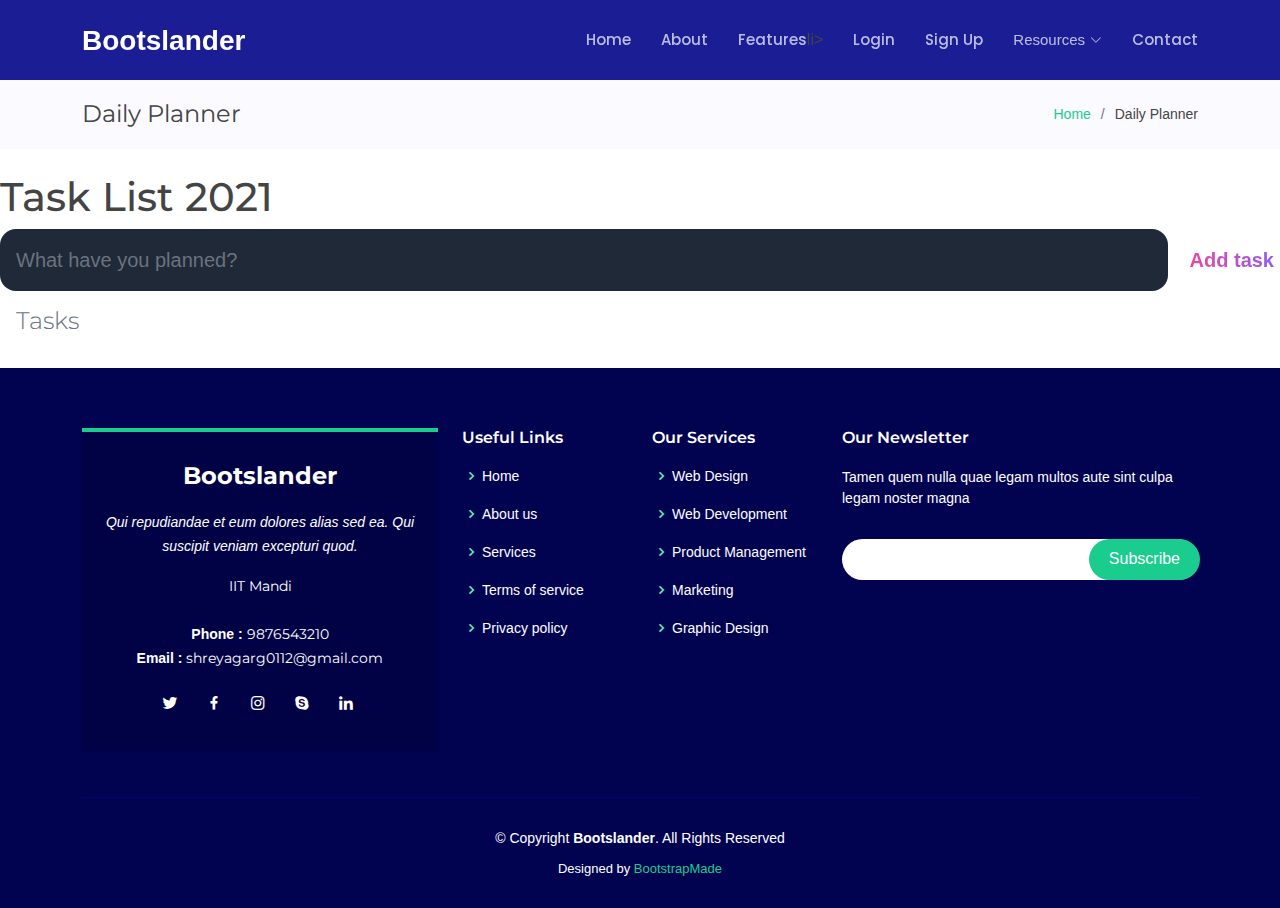
<file: daily_planner.html>
<!DOCTYPE html>
<html lang="en">
<head>
    <meta charset="utf-8">
  <meta content="width=device-width, initial-scale=1.0" name="viewport">

  <meta content="" name="description">
  <meta content="" name="keywords">

  <!-- Favicons -->
  <link href="assets/img/favicon.png" rel="icon">
  <link href="assets/img/apple-touch-icon.png" rel="apple-touch-icon">

  <!-- Google Fonts -->
  <link href="https://fonts.googleapis.com/css?family=Open+Sans:300,300i,400,400i,600,600i,700,700i|Montserrat:300,300i,400,400i,500,500i,600,600i,700,700i|Poppins:300,300i,400,400i,500,500i,600,600i,700,700i" rel="stylesheet">

  <!-- Vendor CSS Files -->
  <link href="assets/vendor/aos/aos.css" rel="stylesheet">
  <link href="assets/vendor/bootstrap/css/bootstrap.min.css" rel="stylesheet">
  <link href="assets/vendor/bootstrap-icons/bootstrap-icons.css" rel="stylesheet">
  <link href="assets/vendor/boxicons/css/boxicons.min.css" rel="stylesheet">
  <link href="assets/vendor/glightbox/css/glightbox.min.css" rel="stylesheet">
  <link href="assets/vendor/remixicon/remixicon.css" rel="stylesheet">
  <link href="assets/vendor/swiper/swiper-bundle.min.css" rel="stylesheet">

  <!-- Template Main CSS File -->
  <link href="assets/css/style.css" rel="stylesheet">

	
	<title>Task List 2021</title>

	<link rel="stylesheet" href="DP_main.css" />
</head>
<body>
	
	<!-- ======= Header ======= -->
    <header id="header" class="fixed-top d-flex align-items-center ">
        <div class="container d-flex align-items-center justify-content-between">
    
          <div class="logo">
            <h1><a href="index.html"><span>Bootslander</span></a></h1>
            <!-- Uncomment below if you prefer to use an image logo -->
            <!-- <a href="index.html"><img src="assets/img/logo.png" alt="" class="img-fluid"></a>-->
          </div>
    
          <nav id="navbar" class="navbar">
            <ul>
              <li><a class="nav-link scrollto " href="#hero">Home</a></li>
              <li><a class="nav-link scrollto" href="#about">About</a></li>
              <li><a class="nav-link scrollto" href="#features">Features</a></li>
              li><a class="nav-link scrollto" href="Login.html">Login</a></li>
              
              <li><a class="nav-link scrollto" href="SignUp.html">Sign Up</a></li>
              <li class="dropdown"><a href="#"><span>Resources</span> <i class="bi bi-chevron-down"></i></a>
                <ul>
                  <li class="dropdown"><a href="#"><span>CBSE</span> <i class="bi bi-chevron-right"></i></a>
                    <ul>
                      <li><a href="#">Class VI</a></li>
                      <li><a href="#">Class VII</a></li>
                      <li><a href="#">Class VIII</a></li>
                      <li><a href="#">Class IX</a></li>
                      <li><a href="#">Class X</a></li>
                      <li><a href="#">Class XI</a></li>
                      <li><a href="#">Class XII</a></li>
                    </ul>
                  </li>
                  <li class="dropdown"><a href="#"><span>Competitive Exams</span> <i class="bi bi-chevron-right"></i></a>
                    <ul>
                      <li><a href="#">JEE (Main)</a></li>
                      <li><a href="#">JEE (Advanced)</a></li>
                      <li><a href="#">NEET</a></li>
                      <li><a href="#">UPSC</a></li>
                      <li><a href="#">BITSAT</a></li>
                      <li><a href="#">CAT</a></li>
                      <li><a href="#">KVPY</a></li>
                      <li><a href="#">NTSE</a></li>
                    </ul>
                  </li>
                  <li class="dropdown"><a href="#"><span>ICSE</span> <i class="bi bi-chevron-right"></i></a>
                    <ul>
                      <li><a href="#">Class VI</a></li>
                      <li><a href="#">Class VII</a></li>
                      <li><a href="#">Class VIII</a></li>
                      <li><a href="#">Class IX</a></li>
                      <li><a href="#">Class X</a></li>
                      <li><a href="#">Class XI</a></li>
                      <li><a href="#">Class XII</a></li>
                    </ul>
                  </li>
                  
                </ul>
              </li>
              <li><a class="nav-link scrollto" href="#contact">Contact</a></li>
            </ul>
            <i class="bi bi-list mobile-nav-toggle"></i>
          </nav><!-- .navbar -->
    
        </div>
      </header><!-- End Header -->
    
      <main id="main">
    
        <!-- ======= Breadcrumbs Section ======= -->
        <section class="breadcrumbs">
          <div class="container">
    
            <div class="d-flex justify-content-between align-items-center">
              <h2>Daily Planner</h2>
              <ol>
                <li><a href="index.html">Home</a></li>
                <li>Daily Planner</li>
              </ol>
            </div>
    
          </div>
        </section><!-- End Breadcrumbs Section -->

        <br>
		<h1>Task List 2021</h1>

		<form id="new-task-form">
			<input 
				type="text" 
				name="new-task-input" 
				id="new-task-input" 
				placeholder="What have you planned?" />
			<input 
				type="submit"
				id="new-task-submit" 
				value="Add task" />
		</form>
	
	<main>
		<section class="task-list">
			<h2>Tasks</h2>

			<div id="tasks">

				<!-- <div class="task">
					<div class="content">
						<input 
							type="text" 
							class="text" 
							value="A new task"
							readonly>
					</div>
					<div class="actions">
						<button class="edit">Edit</button>
						<button class="delete">Delete</button>
					</div>
				</div> -->

			</div>
		</section>
	</main>

    <!-- ======= Footer ======= -->
  <footer id="footer">
    <div class="footer-top">
      <div class="container">
        <div class="row">

          <div class="col-lg-4 col-md-6">
            <div class="footer-info">
              <h3>Bootslander</h3>
              <p class="pb-3"><em>Qui repudiandae et eum dolores alias sed ea. Qui suscipit veniam excepturi quod.</em></p>
              <p>
                IIT Mandi <br>
                <br>
                <strong>Phone :</strong> 9876543210<br>
                <strong>Email :</strong> shreyagarg0112@gmail.com<br>
              </p>
              <div class="social-links mt-3">
                <a href="#" class="twitter"><i class="bx bxl-twitter"></i></a>
                <a href="#" class="facebook"><i class="bx bxl-facebook"></i></a>
                <a href="#" class="instagram"><i class="bx bxl-instagram"></i></a>
                <a href="#" class="google-plus"><i class="bx bxl-skype"></i></a>
                <a href="#" class="linkedin"><i class="bx bxl-linkedin"></i></a>
              </div>
            </div>
          </div>

          <div class="col-lg-2 col-md-6 footer-links">
            <h4>Useful Links</h4>
            <ul>
              <li><i class="bx bx-chevron-right"></i> <a href="#">Home</a></li>
              <li><i class="bx bx-chevron-right"></i> <a href="#">About us</a></li>
              <li><i class="bx bx-chevron-right"></i> <a href="#">Services</a></li>
              <li><i class="bx bx-chevron-right"></i> <a href="#">Terms of service</a></li>
              <li><i class="bx bx-chevron-right"></i> <a href="#">Privacy policy</a></li>
            </ul>
          </div>

          <div class="col-lg-2 col-md-6 footer-links">
            <h4>Our Services</h4>
            <ul>
              <li><i class="bx bx-chevron-right"></i> <a href="#">Web Design</a></li>
              <li><i class="bx bx-chevron-right"></i> <a href="#">Web Development</a></li>
              <li><i class="bx bx-chevron-right"></i> <a href="#">Product Management</a></li>
              <li><i class="bx bx-chevron-right"></i> <a href="#">Marketing</a></li>
              <li><i class="bx bx-chevron-right"></i> <a href="#">Graphic Design</a></li>
            </ul>
          </div>

          <div class="col-lg-4 col-md-6 footer-newsletter">
            <h4>Our Newsletter</h4>
            <p>Tamen quem nulla quae legam multos aute sint culpa legam noster magna</p>
            <form action="" method="post">
              <input type="email" name="email"><input type="submit" value="Subscribe">
            </form>

          </div>

        </div>
      </div>
    </div>

    <div class="container">
      <div class="copyright">
        &copy; Copyright <strong><span>Bootslander</span></strong>. All Rights Reserved
      </div>
      <div class="credits">
        <!-- All the links in the footer should remain intact. -->
        <!-- You can delete the links only if you purchased the pro version. -->
        <!-- Licensing information: https://bootstrapmade.com/license/ -->
        <!-- Purchase the pro version with working PHP/AJAX contact form: https://bootstrapmade.com/bootslander-free-bootstrap-landing-page-template/ -->
        Designed by <a href="https://bootstrapmade.com/">BootstrapMade</a>
      </div>
    </div>
  </footer><!-- End Footer -->
	<script src="DP_main.js"></script>
</body>
</html>
</file>
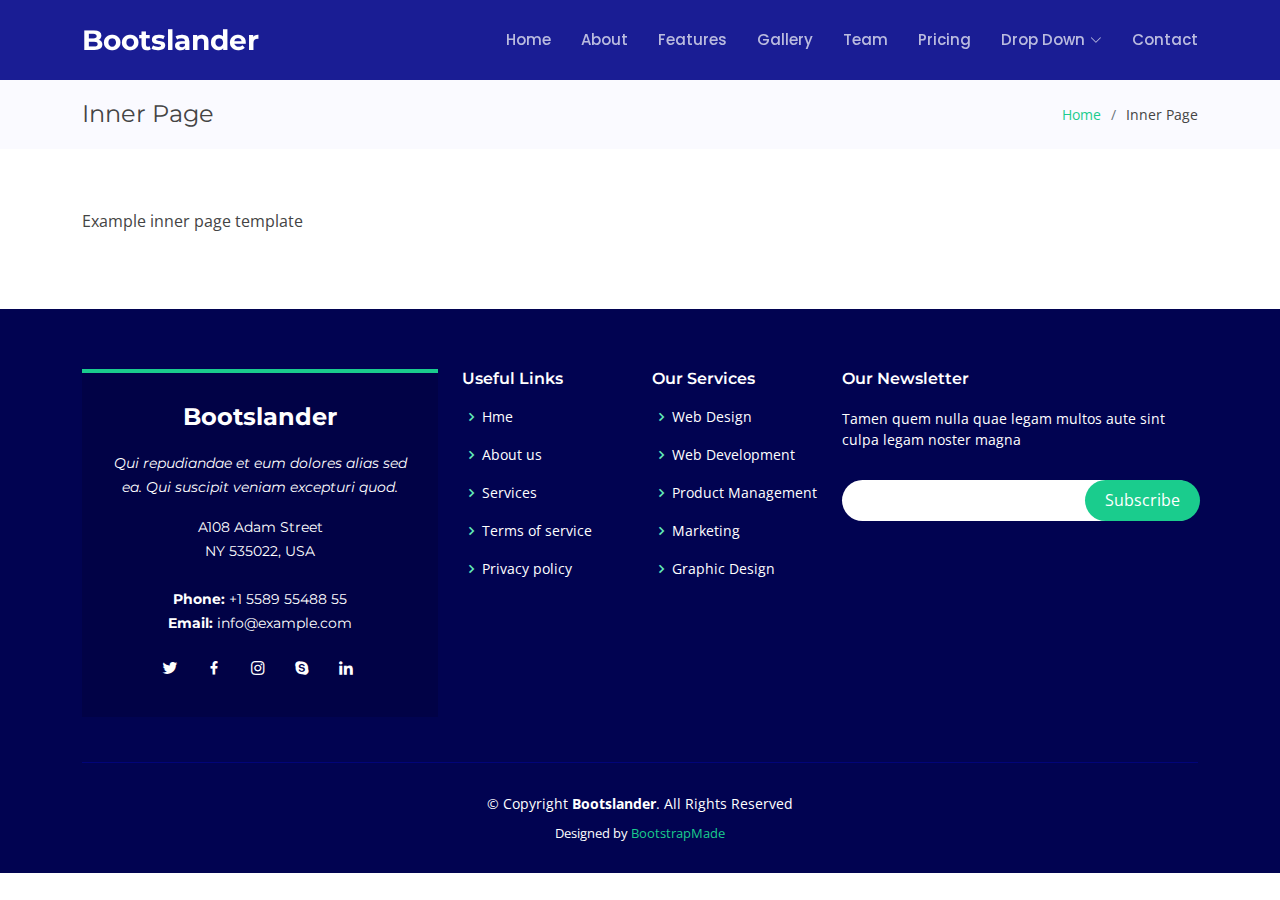
<file: inner-page.html>
<!DOCTYPE html>
<html lang="en">

<head>
  <meta charset="utf-8">
  <meta content="width=device-width, initial-scale=1.0" name="viewport">

  <title>Inner Page - Bootslander Bootstrap Template</title>
  <meta content="" name="description">
  <meta content="" name="keywords">

  <!-- Favicons -->
  <link href="assets/img/favicon.png" rel="icon">
  <link href="assets/img/apple-touch-icon.png" rel="apple-touch-icon">

  <!-- Google Fonts -->
  <link href="https://fonts.googleapis.com/css?family=Open+Sans:300,300i,400,400i,600,600i,700,700i|Montserrat:300,300i,400,400i,500,500i,600,600i,700,700i|Poppins:300,300i,400,400i,500,500i,600,600i,700,700i" rel="stylesheet">

  <!-- Vendor CSS Files -->
  <link href="assets/vendor/aos/aos.css" rel="stylesheet">
  <link href="assets/vendor/bootstrap/css/bootstrap.min.css" rel="stylesheet">
  <link href="assets/vendor/bootstrap-icons/bootstrap-icons.css" rel="stylesheet">
  <link href="assets/vendor/boxicons/css/boxicons.min.css" rel="stylesheet">
  <link href="assets/vendor/glightbox/css/glightbox.min.css" rel="stylesheet">
  <link href="assets/vendor/remixicon/remixicon.css" rel="stylesheet">
  <link href="assets/vendor/swiper/swiper-bundle.min.css" rel="stylesheet">

  <!-- Template Main CSS File -->
  <link href="assets/css/style.css" rel="stylesheet">

  <!-- =======================================================
  * Template Name: Bootslander - v4.7.1
  * Template URL: https://bootstrapmade.com/bootslander-free-bootstrap-landing-page-template/
  * Author: BootstrapMade.com
  * License: https://bootstrapmade.com/license/
  ======================================================== -->
</head>

<body>

  <!-- ======= Header ======= -->
  <header id="header" class="fixed-top d-flex align-items-center ">
    <div class="container d-flex align-items-center justify-content-between">

      <div class="logo">
        <h1><a href="index.html"><span>Bootslander</span></a></h1>
        <!-- Uncomment below if you prefer to use an image logo -->
        <!-- <a href="index.html"><img src="assets/img/logo.png" alt="" class="img-fluid"></a>-->
      </div>

      <nav id="navbar" class="navbar">
        <ul>
          <li><a class="nav-link scrollto " href="#hero">Home</a></li>
          <li><a class="nav-link scrollto" href="#about">About</a></li>
          <li><a class="nav-link scrollto" href="#features">Features</a></li>
          <li><a class="nav-link scrollto" href="#gallery">Gallery</a></li>
          <li><a class="nav-link scrollto" href="#team">Team</a></li>
          <li><a class="nav-link scrollto" href="#pricing">Pricing</a></li>
          <li class="dropdown"><a href="#"><span>Drop Down</span> <i class="bi bi-chevron-down"></i></a>
            <ul>
              <li><a href="#">Drop Down 1</a></li>
              <li class="dropdown"><a href="#"><span>Deep Drop Down</span> <i class="bi bi-chevron-right"></i></a>
                <ul>
                  <li><a href="#">Deep Drop Down 1</a></li>
                  <li><a href="#">Deep Drop Down 2</a></li>
                  <li><a href="#">Deep Drop Down 3</a></li>
                  <li><a href="#">Deep Drop Down 4</a></li>
                  <li><a href="#">Deep Drop Down 5</a></li>
                </ul>
              </li>
              <li><a href="#">Drop Down 2</a></li>
              <li><a href="#">Drop Down 3</a></li>
              <li><a href="#">Drop Down 4</a></li>
            </ul>
          </li>
          <li><a class="nav-link scrollto" href="#contact">Contact</a></li>
        </ul>
        <i class="bi bi-list mobile-nav-toggle"></i>
      </nav><!-- .navbar -->

    </div>
  </header><!-- End Header -->

  <main id="main">

    <!-- ======= Breadcrumbs Section ======= -->
    <section class="breadcrumbs">
      <div class="container">

        <div class="d-flex justify-content-between align-items-center">
          <h2>Inner Page</h2>
          <ol>
            <li><a href="index.html">Home</a></li>
            <li>Inner Page</li>
          </ol>
        </div>

      </div>
    </section><!-- End Breadcrumbs Section -->

    <section class="inner-page">
      <div class="container">
        <p>
          Example inner page template
        </p>
      </div>
    </section>

  </main><!-- End #main -->

  <!-- ======= Footer ======= -->
  <footer id="footer">
    <div class="footer-top">
      <div class="container">
        <div class="row">

          <div class="col-lg-4 col-md-6">
            <div class="footer-info">
              <h3>Bootslander</h3>
              <p class="pb-3"><em>Qui repudiandae et eum dolores alias sed ea. Qui suscipit veniam excepturi quod.</em></p>
              <p>
                A108 Adam Street <br>
                NY 535022, USA<br><br>
                <strong>Phone:</strong> +1 5589 55488 55<br>
                <strong>Email:</strong> info@example.com<br>
              </p>
              <div class="social-links mt-3">
                <a href="#" class="twitter"><i class="bx bxl-twitter"></i></a>
                <a href="#" class="facebook"><i class="bx bxl-facebook"></i></a>
                <a href="#" class="instagram"><i class="bx bxl-instagram"></i></a>
                <a href="#" class="google-plus"><i class="bx bxl-skype"></i></a>
                <a href="#" class="linkedin"><i class="bx bxl-linkedin"></i></a>
              </div>
            </div>
          </div>

          <div class="col-lg-2 col-md-6 footer-links">
            <h4>Useful Links</h4>
            <ul>
              <li><i class="bx bx-chevron-right"></i> <a href="#">Hme</a></li>
              <li><i class="bx bx-chevron-right"></i> <a href="">About us</a></li>
              <li><i class="bx bx-chevron-right"></i> <a href="#">Services</a></li>
              <li><i class="bx bx-chevron-right"></i> <a href="#">Terms of service</a></li>
              <li><i class="bx bx-chevron-right"></i> <a href="#">Privacy policy</a></li>
            </ul>
          </div>

          <div class="col-lg-2 col-md-6 footer-links">
            <h4>Our Services</h4>
            <ul>
              <li><i class="bx bx-chevron-right"></i> <a href="#">Web Design</a></li>
              <li><i class="bx bx-chevron-right"></i> <a href="#">Web Development</a></li>
              <li><i class="bx bx-chevron-right"></i> <a href="#">Product Management</a></li>
              <li><i class="bx bx-chevron-right"></i> <a href="#">Marketing</a></li>
              <li><i class="bx bx-chevron-right"></i> <a href="#">Graphic Design</a></li>
            </ul>
          </div>

          <div class="col-lg-4 col-md-6 footer-newsletter">
            <h4>Our Newsletter</h4>
            <p>Tamen quem nulla quae legam multos aute sint culpa legam noster magna</p>
            <form action="" method="post">
              <input type="email" name="email"><input type="submit" value="Subscribe">
            </form>

          </div>

        </div>
      </div>
    </div>

    <div class="container">
      <div class="copyright">
        &copy; Copyright <strong><span>Bootslander</span></strong>. All Rights Reserved
      </div>
      <div class="credits">
        <!-- All the links in the footer should remain intact. -->
        <!-- You can delete the links only if you purchased the pro version. -->
        <!-- Licensing information: https://bootstrapmade.com/license/ -->
        <!-- Purchase the pro version with working PHP/AJAX contact form: https://bootstrapmade.com/bootslander-free-bootstrap-landing-page-template/ -->
        Designed by <a href="https://bootstrapmade.com/">BootstrapMade</a>
      </div>
    </div>
  </footer><!-- End Footer -->

  <a href="#" class="back-to-top d-flex align-items-center justify-content-center"><i class="bi bi-arrow-up-short"></i></a>
  <div id="preloader"></div>

  <!-- Vendor JS Files -->
  <script src="assets/vendor/purecounter/purecounter.js"></script>
  <script src="assets/vendor/aos/aos.js"></script>
  <script src="assets/vendor/bootstrap/js/bootstrap.bundle.min.js"></script>
  <script src="assets/vendor/glightbox/js/glightbox.min.js"></script>
  <script src="assets/vendor/swiper/swiper-bundle.min.js"></script>
  <script src="assets/vendor/php-email-form/validate.js"></script>

  <!-- Template Main JS File -->
  <script src="assets/js/main.js"></script>

</body>

</html>
</file>
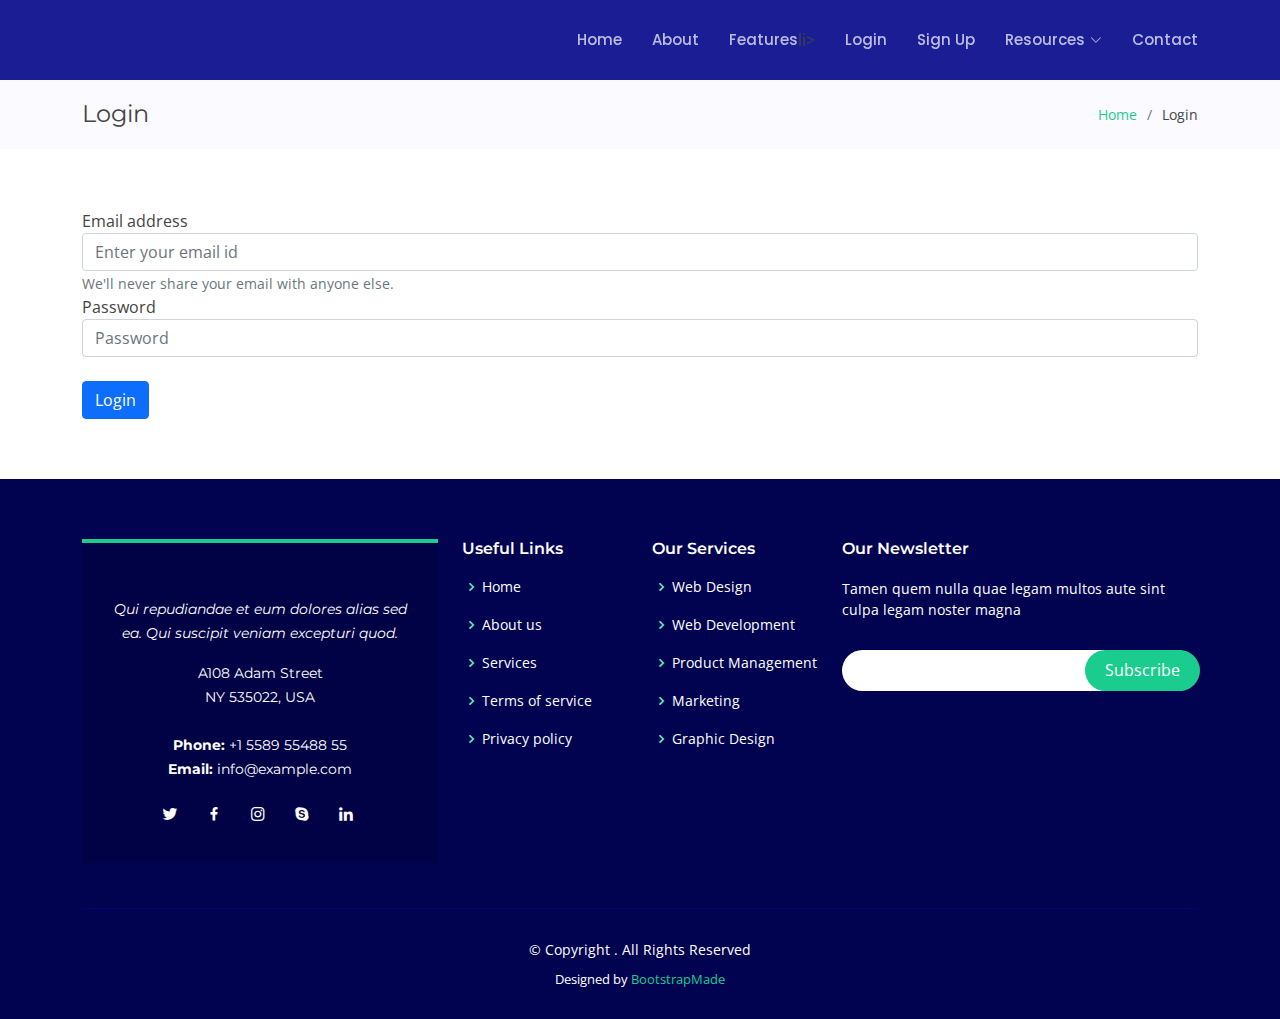
<file: Login.html>
<!DOCTYPE html>
<html lang="en">

<head>
  <meta charset="utf-8">
  <meta content="width=device-width, initial-scale=1.0" name="viewport">

  <title>Login</title>
  <meta content="" name="description">
  <meta content="" name="keywords">

  <!-- Favicons -->
  <link href="assets/img/favicon.png" rel="icon">
  <link href="assets/img/apple-touch-icon.png" rel="apple-touch-icon">

  <!-- Google Fonts -->
  <link href="https://fonts.googleapis.com/css?family=Open+Sans:300,300i,400,400i,600,600i,700,700i|Montserrat:300,300i,400,400i,500,500i,600,600i,700,700i|Poppins:300,300i,400,400i,500,500i,600,600i,700,700i" rel="stylesheet">

  <!-- Vendor CSS Files -->
  <link href="assets/vendor/aos/aos.css" rel="stylesheet">
  <link href="assets/vendor/bootstrap/css/bootstrap.min.css" rel="stylesheet">
  <link href="assets/vendor/bootstrap-icons/bootstrap-icons.css" rel="stylesheet">
  <link href="assets/vendor/boxicons/css/boxicons.min.css" rel="stylesheet">
  <link href="assets/vendor/glightbox/css/glightbox.min.css" rel="stylesheet">
  <link href="assets/vendor/remixicon/remixicon.css" rel="stylesheet">
  <link href="assets/vendor/swiper/swiper-bundle.min.css" rel="stylesheet">

  <!-- Template Main CSS File -->
  <link href="assets/css/style.css" rel="stylesheet">

  <!-- =======================================================
  * Template Name:  - v4.7.1
  * Template URL: https://bootstrapmade.com/-free-bootstrap-landing-page-template/
  * Author: BootstrapMade.com
  * License: https://bootstrapmade.com/license/
  ======================================================== -->
</head>

<body>

  <!-- ======= Header ======= -->
  <header id="header" class="fixed-top d-flex align-items-center ">
    <div class="container d-flex align-items-center justify-content-between">

      <div class="logo">
        <h1><a href="index.html"><span></span></a></h1>
        <!-- Uncomment below if you prefer to use an image logo -->
        <!-- <a href="index.html"><img src="assets/img/logo.png" alt="" class="img-fluid"></a>-->
      </div>

      <nav id="navbar" class="navbar">
        <ul>
          <li><a class="nav-link scrollto " href="index.html">Home</a></li>
          <li><a class="nav-link scrollto" href="#about">About</a></li>
          <li><a class="nav-link scrollto" href="#features">Features</a></li>
          li><a class="nav-link scrollto" href="Login.html">Login</a></li>
          
          <li><a class="nav-link scrollto" href="SignUp.html">Sign Up</a></li>
          <li class="dropdown"><a href="#"><span>Resources</span> <i class="bi bi-chevron-down"></i></a>
            <ul>
              <li class="dropdown"><a href="#"><span>CBSE</span> <i class="bi bi-chevron-right"></i></a>
                <ul>
                  <li><a href="#">Class VI</a></li>
                  <li><a href="#">Class VII</a></li>
                  <li><a href="#">Class VIII</a></li>
                  <li><a href="#">Class IX</a></li>
                  <li><a href="#">Class X</a></li>
                  <li><a href="#">Class XI</a></li>
                  <li><a href="#">Class XII</a></li>
                </ul>
              </li>
              <li class="dropdown"><a href="#"><span>Competitive Exams</span> <i class="bi bi-chevron-right"></i></a>
                <ul>
                  <li><a href="#">JEE (Main)</a></li>
                  <li><a href="#">JEE (Advanced)</a></li>
                  <li><a href="#">NEET</a></li>
                  <li><a href="#">UPSC</a></li>
                  <li><a href="#">BITSAT</a></li>
                  <li><a href="#">CAT</a></li>
                  <li><a href="#">KVPY</a></li>
                  <li><a href="#">NTSE</a></li>
                </ul>
              </li>
              <li class="dropdown"><a href="#"><span>ICSE</span> <i class="bi bi-chevron-right"></i></a>
                <ul>
                  <li><a href="#">Class VI</a></li>
                  <li><a href="#">Class VII</a></li>
                  <li><a href="#">Class VIII</a></li>
                  <li><a href="#">Class IX</a></li>
                  <li><a href="#">Class X</a></li>
                  <li><a href="#">Class XI</a></li>
                  <li><a href="#">Class XII</a></li>
                </ul>
              </li>
              
            </ul>
          </li>
          <li><a class="nav-link scrollto" href="#contact">Contact</a></li>
        </ul>
        <i class="bi bi-list mobile-nav-toggle"></i>
      </nav><!-- .navbar -->

    </div>
  </header><!-- End Header -->

  <main id="main">

    <!-- ======= Breadcrumbs Section ======= -->
    <section class="breadcrumbs">
      <div class="container">

        <div class="d-flex justify-content-between align-items-center">
          <h2>Login</h2>
          <ol>
            <li><a href="index.html">Home</a></li>
            <li>Login</li>
          </ol>
        </div>

      </div>
    </section><!-- End Breadcrumbs Section -->

    <section class="inner-page">
      <div class="container">
        <form action="action_page.php" method="post">
          <div class="form-group">
            <label for="InputEmail1">Email address</label>
            <input type="email" class="form-control" id="InputEmail1" aria-describedby="emailHelp" placeholder="Enter your email id">
            <small id="emailHelp" class="form-text text-muted">We'll never share your email with anyone else.</small>
          </div>
          <div class="form-group">
            <label for="InputPassword1">Password</label>
            <input type="password" class="form-control" id="InputPassword1" placeholder="Password">
          </div>
          <br>
          
          <button type="submit" class="btn btn-primary" >Login</button>
        </form>
      </div>
    </section>

  </main><!-- End #main -->

  <!-- ======= Footer ======= -->
  <footer id="footer">
    <div class="footer-top">
      <div class="container">
        <div class="row">

          <div class="col-lg-4 col-md-6">
            <div class="footer-info">
              <h3></h3>
              <p class="pb-3"><em>Qui repudiandae et eum dolores alias sed ea. Qui suscipit veniam excepturi quod.</em></p>
              <p>
                A108 Adam Street <br>
                NY 535022, USA<br><br>
                <strong>Phone:</strong> +1 5589 55488 55<br>
                <strong>Email:</strong> info@example.com<br>
              </p>
              <div class="social-links mt-3">
                <a href="#" class="twitter"><i class="bx bxl-twitter"></i></a>
                <a href="#" class="facebook"><i class="bx bxl-facebook"></i></a>
                <a href="#" class="instagram"><i class="bx bxl-instagram"></i></a>
                <a href="#" class="google-plus"><i class="bx bxl-skype"></i></a>
                <a href="#" class="linkedin"><i class="bx bxl-linkedin"></i></a>
              </div>
            </div>
          </div>

          <div class="col-lg-2 col-md-6 footer-links">
            <h4>Useful Links</h4>
            <ul>
              <li><i class="bx bx-chevron-right"></i> <a href="#">Home</a></li>
              <li><i class="bx bx-chevron-right"></i> <a href="#">About us</a></li>
              <li><i class="bx bx-chevron-right"></i> <a href="#">Services</a></li>
              <li><i class="bx bx-chevron-right"></i> <a href="#">Terms of service</a></li>
              <li><i class="bx bx-chevron-right"></i> <a href="#">Privacy policy</a></li>
            </ul>
          </div>

          <div class="col-lg-2 col-md-6 footer-links">
            <h4>Our Services</h4>
            <ul>
              <li><i class="bx bx-chevron-right"></i> <a href="#">Web Design</a></li>
              <li><i class="bx bx-chevron-right"></i> <a href="#">Web Development</a></li>
              <li><i class="bx bx-chevron-right"></i> <a href="#">Product Management</a></li>
              <li><i class="bx bx-chevron-right"></i> <a href="#">Marketing</a></li>
              <li><i class="bx bx-chevron-right"></i> <a href="#">Graphic Design</a></li>
            </ul>
          </div>

          <div class="col-lg-4 col-md-6 footer-newsletter">
            <h4>Our Newsletter</h4>
            <p>Tamen quem nulla quae legam multos aute sint culpa legam noster magna</p>
            <form action="" method="post">
              <input type="email" name="email"><input type="submit" value="Subscribe">
            </form>

          </div>

        </div>
      </div>
    </div>

    <div class="container">
      <div class="copyright">
        &copy; Copyright <strong><span></span></strong>. All Rights Reserved
      </div>
      <div class="credits">
        <!-- All the links in the footer should remain intact. -->
        <!-- You can delete the links only if you purchased the pro version. -->
        <!-- Licensing information: https://bootstrapmade.com/license/ -->
        <!-- Purchase the pro version with working PHP/AJAX contact form: https://bootstrapmade.com/-free-bootstrap-landing-page-template/ -->
        Designed by <a href="https://bootstrapmade.com/">BootstrapMade</a>
      </div>
    </div>
  </footer><!-- End Footer -->

  <a href="#" class="back-to-top d-flex align-items-center justify-content-center"><i class="bi bi-arrow-up-short"></i></a>
  <div id="preloader"></div>

  <!-- Vendor JS Files -->
  <script src="assets/vendor/purecounter/purecounter.js"></script>
  <script src="assets/vendor/aos/aos.js"></script>
  <script src="assets/vendor/bootstrap/js/bootstrap.bundle.min.js"></script>
  <script src="assets/vendor/glightbox/js/glightbox.min.js"></script>
  <script src="assets/vendor/swiper/swiper-bundle.min.js"></script>
  <script src="assets/vendor/php-email-form/validate.js"></script>

  <!-- Template Main JS File -->
  <script src="assets/js/main.js"></script>

</body>

</html>
</file>
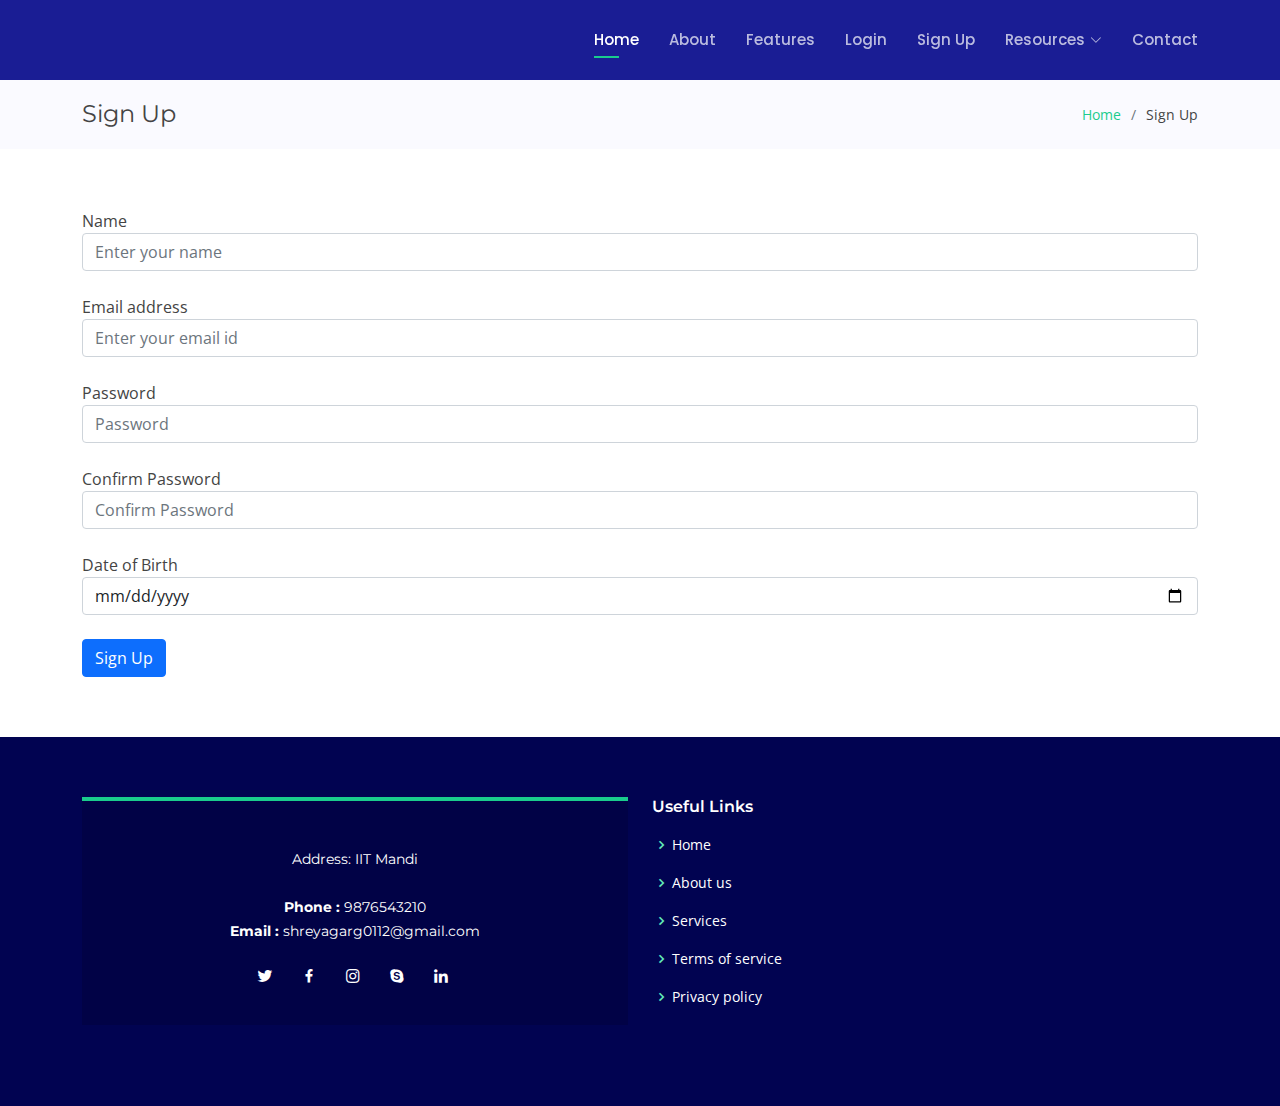
<file: SignUp.html>
<!DOCTYPE html>
<html lang="en">

<head>
  <meta charset="utf-8">
  <meta content="width=device-width, initial-scale=1.0" name="viewport">

  <title>Inner Page -  Bootstrap Template</title>
  <meta content="" name="description">
  <meta content="" name="keywords">

  <!-- Favicons -->
  <link href="assets/img/favicon.png" rel="icon">
  <link href="assets/img/apple-touch-icon.png" rel="apple-touch-icon">

  <!-- Google Fonts -->
  <link href="https://fonts.googleapis.com/css?family=Open+Sans:300,300i,400,400i,600,600i,700,700i|Montserrat:300,300i,400,400i,500,500i,600,600i,700,700i|Poppins:300,300i,400,400i,500,500i,600,600i,700,700i" rel="stylesheet">

  <!-- Vendor CSS Files -->
  <link href="assets/vendor/aos/aos.css" rel="stylesheet">
  <link href="assets/vendor/bootstrap/css/bootstrap.min.css" rel="stylesheet">
  <link href="assets/vendor/bootstrap-icons/bootstrap-icons.css" rel="stylesheet">
  <link href="assets/vendor/boxicons/css/boxicons.min.css" rel="stylesheet">
  <link href="assets/vendor/glightbox/css/glightbox.min.css" rel="stylesheet">
  <link href="assets/vendor/remixicon/remixicon.css" rel="stylesheet">
  <link href="assets/vendor/swiper/swiper-bundle.min.css" rel="stylesheet">

  <!-- Template Main CSS File -->
  <link href="assets/css/style.css" rel="stylesheet">

  <!-- =======================================================
  * Template Name:  - v4.7.1
  * Template URL: https://bootstrapmade.com/-free-bootstrap-landing-page-template/
  * Author: BootstrapMade.com
  * License: https://bootstrapmade.com/license/
  ======================================================== -->
</head>

<body>

  <!-- ======= Header ======= -->
  <header id="header" class="fixed-top d-flex align-items-center ">
    <div class="container d-flex align-items-center justify-content-between">

      <div class="logo">
        <h1><a href="index.html"><span></span></a></h1>
        <!-- Uncomment below if you prefer to use an image logo -->
        <!-- <a href="index.html"><img src="assets/img/logo.png" alt="" class="img-fluid"></a>-->
      </div>

      <nav id="navbar" class="navbar">
        <ul>
          <li><a class="nav-link scrollto active" href="#hero">Home</a></li>
          <li><a class="nav-link scrollto" href="#about">About</a></li>
          <li><a class="nav-link scrollto" href="#features">Features</a></li>
          <li><a class="nav-link scrollto" href="Login.html">Login</a></li>
          
          <li><a class="nav-link scrollto" href="SignUp.html">Sign Up</a></li>
          <li class="dropdown"><a href="#"><span>Resources</span> <i class="bi bi-chevron-down"></i></a>
            <ul>
              <li class="dropdown"><a href="#"><span>CBSE</span> <i class="bi bi-chevron-right"></i></a>
                <ul>
                  <li><a href="#">Class VI</a></li>
                  <li><a href="#">Class VII</a></li>
                  <li><a href="#">Class VIII</a></li>
                  <li><a href="#">Class IX</a></li>
                  <li><a href="#">Class X</a></li>
                  <li><a href="#">Class XI</a></li>
                  <li><a href="#">Class XII</a></li>
                </ul>
              </li>
              <li class="dropdown"><a href="#"><span>Competitive Exams</span> <i class="bi bi-chevron-right"></i></a>
                <ul>
                  <li><a href="#">JEE (Main)</a></li>
                  <li><a href="#">JEE (Advanced)</a></li>
                  <li><a href="#">NEET</a></li>
                  <li><a href="#">UPSC</a></li>
                  <li><a href="#">BITSAT</a></li>
                  <li><a href="#">CAT</a></li>
                  <li><a href="#">KVPY</a></li>
                  <li><a href="#">NTSE</a></li>
                </ul>
              </li>
              <li class="dropdown"><a href="#"><span>ICSE</span> <i class="bi bi-chevron-right"></i></a>
                <ul>
                  <li><a href="#">Class VI</a></li>
                  <li><a href="#">Class VII</a></li>
                  <li><a href="#">Class VIII</a></li>
                  <li><a href="#">Class IX</a></li>
                  <li><a href="#">Class X</a></li>
                  <li><a href="#">Class XI</a></li>
                  <li><a href="#">Class XII</a></li>
                </ul>
              </li>
              
            </ul>
          </li>
          
          <li><a class="nav-link scrollto" href="#contact">Contact</a></li>
        </ul>
        <i class="bi bi-list mobile-nav-toggle"></i>
      </nav><!-- .navbar -->

    </div>
  </header><!-- End Header -->

  <main id="main">

    <!-- ======= Breadcrumbs Section ======= -->
    <section class="breadcrumbs">
      <div class="container">

        <div class="d-flex justify-content-between align-items-center">
          <h2>Sign Up</h2>
          <ol>
            <li><a href="index.html">Home</a></li>
            <li>Sign Up</li>
          </ol>
        </div>

      </div>
    </section><!-- End Breadcrumbs Section -->

    <section class="inner-page">
      <div class="container">
        <form  name="SignUp" action="signup.php" onsubmit="return validateForm()" method="post" required>
          <div class="form-group">
              <label for="InputName">Name</label>
              <input type="text" name="name" class="form-control" id="InputName" placeholder="Enter your name">
          </div><br>
          <div class="form-group">
            <label for="InputEmail1">Email address</label>
            <input type="email" class="form-control" id="InputEmail1" aria-describedby="emailHelp" placeholder="Enter your email id">
            
          </div><br>

          <div class="form-group">
            <label for="InputPassword">Password</label>
            <input type="password" name="password" class="form-control" id="InputPassword" placeholder="Password">
          </div>
          <br>
          <div class="form-group">
            <label for="InputPassword1">Confirm Password</label>
            <input type="password" name="confirmpassword" class="form-control" id="InputPassword1" placeholder="Confirm Password">
          </div>
          <br>
          <div class="form-group">
            <label for="DOB">Date of Birth</label>
            <input type="date" class="form-control" id="DOB" placeholder="Enter your date of birth">
          </div>
          <br>

          <button type="submit" class="btn btn-primary" >Sign Up</button>
        </form>
      </div>
    </section>

  </main><!-- End #main -->

  <!-- ======= Footer ======= -->
  <footer id="footer">
    <div class="footer-top">
      <div class="container">
        <div class="row">

          <div class="col-lg-6 col-md-8">
            <div class="footer-info">
              <p class="pb-3"></p>
              <p>
               Address: IIT Mandi <br>
                <br>
                <strong>Phone :</strong> 9876543210<br>
                <strong>Email :</strong> shreyagarg0112@gmail.com<br>
              </p>
              <div class="social-links mt-3">
                <a href="#" class="twitter"><i class="bx bxl-twitter"></i></a>
                <a href="#" class="facebook"><i class="bx bxl-facebook"></i></a>
                <a href="#" class="instagram"><i class="bx bxl-instagram"></i></a>
                <a href="#" class="google-plus"><i class="bx bxl-skype"></i></a>
                <a href="#" class="linkedin"><i class="bx bxl-linkedin"></i></a>
              </div>
            </div>
          </div>

          <div class="col-lg-6 col-md-6 footer-links">
            <h4>Useful Links</h4>
            <ul>
              <li><i class="bx bx-chevron-right"></i> <a href="#">Home</a></li>
              <li><i class="bx bx-chevron-right"></i> <a href="#">About us</a></li>
              <li><i class="bx bx-chevron-right"></i> <a href="#">Services</a></li>
              <li><i class="bx bx-chevron-right"></i> <a href="#">Terms of service</a></li>
              <li><i class="bx bx-chevron-right"></i> <a href="#">Privacy policy</a></li>
            </ul>
          </div>

          
        </div>
      </div>
    </div>

    
     <!---- <div class="credits">-->
        <!-- All the links in the footer should remain intact. -->
        <!-- You can delete the links only if you purchased the pro version. -->
        <!-- Licensing information: https://bootstrapmade.com/license/ -->
        <!-- Purchase the pro version with working PHP/AJAX contact form: https://bootstrapmade.com/-free-bootstrap-landing-page-template/ -->
      <!--x  <a href="https://bootstrapmade.com/"></a>
      </div>
    </div>
  </footer>--><!-- End Footer -->


  <a href="#" class="back-to-top d-flex align-items-center justify-content-center"><i class="bi bi-arrow-up-short"></i></a>
  <div id="preloader"></div>

  <!-- Vendor JS Files -->
  <script src="assets/vendor/purecounter/purecounter.js"></script>
  <script src="assets/vendor/aos/aos.js"></script>
  <script src="assets/vendor/bootstrap/js/bootstrap.bundle.min.js"></script>
  <script src="assets/vendor/glightbox/js/glightbox.min.js"></script>
  <script src="assets/vendor/swiper/swiper-bundle.min.js"></script>
  <script src="assets/vendor/php-email-form/validate.js"></script>

  <!-- Template Main JS File -->
  <script src="assets/js/main.js"></script>
  <script>
    function validateForm() {
      var x = document.forms["SignUp"]["name"].value;
  if (x == "") {
    alert("Name must be filled out");
    return false;
  }
      var y =document.forms["SignUp"]["password"].value;
      var z= document.forms["SignUp"]["confirmpassword"].value;
  if( z!=y){
    alert("Confirm password and password should be same");
    return false;
  }
  }
  </script>

</body>

</html>
</file>
<file: DP_main.css>
:root {
	--dark: #374151;
	--darker: #1F2937;
	--darkest: #111827;
	--grey: #6B7280;
	--pink: #EC4899;
	--purple: #8B5CF6;
	--light: #EEE;
}

* {
	box-sizing: border-box;
	font-family: "Fira sans", sans-serif;
}

body {
	display: flex;
	flex-direction: column;
	min-height: 100vh;	
}

header {
	padding: 2rem 1rem;
	width: 100%;
	margin: 0 auto;
}

header h1{ 
	font-size: 2.5rem;
	font-weight: 300;
	color: var(--grey);
	margin-bottom: 1rem;
}

#new-task-form {
	display: flex;;
}

input, button {
	appearance: none;
	border: none;
	outline: none;
	background: none;
}

#new-task-input {
	flex: 1 1 0%;
	background-color: var(--darker);
	padding: 1rem;
	border-radius: 1rem;
	margin-right: 1rem;
	color: var(--light);
	font-size: 1.25rem;
}

#new-task-input::placeholder {
	color: var(--grey);
}

#new-task-submit {
	color: var(--pink);
	font-size: 1.25rem;
	font-weight: 700;
	background-image: linear-gradient(to right, var(--pink), var(--purple));
	-webkit-background-clip: text;
	-webkit-text-fill-color: transparent;
	cursor: pointer;
	transition: 0.4s;
}

#new-task-submit:hover {
	opacity: 0.8;
}

#new-task-submit:active {
	opacity: 0.6;
}

main {
	flex: 1 1 0%;
	width: 100%;
	margin: 0 auto;
}

.task-list {
	padding: 1rem;
}

.task-list h2 {
	font-size: 1.5rem;
	font-weight: 300;
	color: var(--grey);
	margin-bottom: 1rem;
}

#tasks .task {
	display: flex;
	justify-content: space-between;
	background-color: var(--darkest);
	padding: 1rem;
	border-radius: 1rem;
	margin-bottom: 1rem;
}

.task .content {
	flex: 1 1 0%;
}

.task .content .text {
	color: var(--light);
	font-size: 1.125rem;
	width: 100%;
	display: block;
	transition: 0.4s;
}

.task .content .text:not(:read-only) {
	color: var(--pink);
}

.task .actions {
	display: flex;
	margin: 0 -0.5rem;
}

.task .actions button {
	cursor: pointer;
	margin: 0 0.5rem;
	font-size: 1.125rem;
	font-weight: 700;
	text-transform: uppercase;
	transition: 0.4s;
}

.task .actions button:hover {
	opacity: 0.8;
}

.task .actions button:active {
	opacity: 0.6;
}

.task .actions .edit {
	background-image: linear-gradient(to right, var(--pink), var(--purple));
	-webkit-background-clip: text;
	-webkit-text-fill-color: transparent;
}

.task .actions .delete {
	color: crimson;
}
</file>
<file: assets/css/style.css>
/**
* Template Name: Bootslander - v4.7.1
* Template URL: https://bootstrapmade.com/bootslander-free-bootstrap-landing-page-template/
* Author: BootstrapMade.com
* License: https://bootstrapmade.com/license/
*/

/*--------------------------------------------------------------
# General
--------------------------------------------------------------*/
body {
  font-family: "Open Sans", sans-serif;
  color: #444444;
}

a {
  color: #1acc8d;
  text-decoration: none;
}

a:hover {
  color: #34e5a6;
  text-decoration: none;
}

h1, h2, h3, h4, h5, h6 {
  font-family: "Montserrat", sans-serif;
}

/*--------------------------------------------------------------
# Preloader
--------------------------------------------------------------*/
#preloader {
  position: fixed;
  top: 0;
  left: 0;
  right: 0;
  bottom: 0;
  z-index: 9999;
  overflow: hidden;
  background: #fff;
}

#preloader:before {
  content: "";
  position: fixed;
  top: calc(50% - 30px);
  left: calc(50% - 30px);
  border: 6px solid #1acc8d;
  border-top-color: #d2f9eb;
  border-radius: 50%;
  width: 60px;
  height: 60px;
  -webkit-animation: animate-preloader 1s linear infinite;
  animation: animate-preloader 1s linear infinite;
}

@-webkit-keyframes animate-preloader {
  0% {
    transform: rotate(0deg);
  }
  100% {
    transform: rotate(360deg);
  }
}

@keyframes animate-preloader {
  0% {
    transform: rotate(0deg);
  }
  100% {
    transform: rotate(360deg);
  }
}
/*--------------------------------------------------------------
# Back to top button
--------------------------------------------------------------*/
.back-to-top {
  position: fixed;
  visibility: hidden;
  opacity: 0;
  right: 15px;
  bottom: 15px;
  z-index: 996;
  background: #1acc8d;
  width: 40px;
  height: 40px;
  border-radius: 50px;
  transition: all 0.4s;
}
.back-to-top i {
  font-size: 28px;
  color: #fff;
  line-height: 0;
}
.back-to-top:hover {
  background: #2be4a2;
  color: #fff;
}
.back-to-top.active {
  visibility: visible;
  opacity: 1;
}

/*--------------------------------------------------------------
# Disable AOS delay on mobile
--------------------------------------------------------------*/
@media screen and (max-width: 768px) {
  [data-aos-delay] {
    transition-delay: 0 !important;
  }
}
/*--------------------------------------------------------------
# Header
--------------------------------------------------------------*/
#header {
  height: 80px;
  transition: all 0.5s;
  z-index: 997;
  transition: all 0.5s;
  background: rgba(1, 4, 136, 0.9);
}
#header.header-transparent {
  background: transparent;
}
#header.header-scrolled {
  background: rgba(1, 4, 136, 0.9);
  height: 60px;
}
#header .logo h1 {
  font-size: 28px;
  margin: 0;
  padding: 0;
  line-height: 1;
  font-weight: 700;
}
#header .logo h1 a, #header .logo h1 a:hover {
  color: #fff;
  text-decoration: none;
}
#header .logo img {
  padding: 0;
  margin: 0;
  max-height: 40px;
}

/*--------------------------------------------------------------
# Navigation Menu
--------------------------------------------------------------*/
/**
* Desktop Navigation 
*/
.navbar {
  padding: 0;
}
.navbar ul {
  margin: 0;
  padding: 0;
  display: flex;
  list-style: none;
  align-items: center;
}
.navbar li {
  position: relative;
}
.navbar a, .navbar a:focus {
  display: flex;
  align-items: center;
  justify-content: space-between;
  padding: 10px 0 10px 30px;
  font-size: 15px;
  font-weight: 500;
  font-family: "Poppins", sans-serif;
  color: rgba(255, 255, 255, 0.7);
  white-space: nowrap;
  transition: 0.3s;
}
.navbar a i, .navbar a:focus i {
  font-size: 12px;
  line-height: 0;
  margin-left: 5px;
}
.navbar > ul > li > a:before {
  content: "";
  position: absolute;
  width: 0;
  height: 2px;
  bottom: 3px;
  left: 30px;
  background-color: #1acc8d;
  visibility: hidden;
  width: 0px;
  transition: all 0.3s ease-in-out 0s;
}
.navbar a:hover:before, .navbar li:hover > a:before, .navbar .active:before {
  visibility: visible;
  width: 25px;
}
.navbar a:hover, .navbar .active, .navbar .active:focus, .navbar li:hover > a {
  color: #fff;
}
.navbar .dropdown ul {
  display: block;
  position: absolute;
  left: 30px;
  top: calc(100% + 30px);
  margin: 0;
  padding: 10px 0;
  z-index: 99;
  opacity: 0;
  visibility: hidden;
  background: #fff;
  box-shadow: 0px 0px 30px rgba(127, 137, 161, 0.25);
  transition: 0.3s;
  border-radius: 4px;
}
.navbar .dropdown ul li {
  min-width: 200px;
}
.navbar .dropdown ul a {
  padding: 10px 20px;
  font-size: 14px;
  font-weight: 500;
  text-transform: none;
  color: #01036f;
}
.navbar .dropdown ul a i {
  font-size: 12px;
}
.navbar .dropdown ul a:hover, .navbar .dropdown ul .active:hover, .navbar .dropdown ul li:hover > a {
  color: #1acc8d;
}
.navbar .dropdown:hover > ul {
  opacity: 1;
  top: 100%;
  visibility: visible;
}
.navbar .dropdown .dropdown ul {
  top: 0;
  left: calc(100% - 30px);
  visibility: hidden;
}
.navbar .dropdown .dropdown:hover > ul {
  opacity: 1;
  top: 0;
  left: 100%;
  visibility: visible;
}
@media (max-width: 1366px) {
  .navbar .dropdown .dropdown ul {
    left: -90%;
  }
  .navbar .dropdown .dropdown:hover > ul {
    left: -100%;
  }
}

/**
* Mobile Navigation 
*/
.mobile-nav-toggle {
  color: #fff;
  font-size: 28px;
  cursor: pointer;
  display: none;
  line-height: 0;
  transition: 0.5s;
}

@media (max-width: 991px) {
  .mobile-nav-toggle {
    display: block;
  }

  .navbar ul {
    display: none;
  }
}
.navbar-mobile {
  position: fixed;
  overflow: hidden;
  top: 0;
  right: 0;
  left: 0;
  bottom: 0;
  background: rgba(1, 3, 91, 0.9);
  transition: 0.3s;
  z-index: 999;
}
.navbar-mobile .mobile-nav-toggle {
  position: absolute;
  top: 15px;
  right: 15px;
}
.navbar-mobile ul {
  display: block;
  position: absolute;
  top: 55px;
  right: 15px;
  bottom: 15px;
  left: 15px;
  padding: 10px 0;
  border-radius: 8px;
  background-color: #fff;
  overflow-y: auto;
  transition: 0.3s;
}
.navbar-mobile > ul > li > a:before {
  left: 20px;
}
.navbar-mobile a, .navbar-mobile a:focus {
  padding: 10px 20px;
  font-size: 15px;
  color: #0205a1;
}
.navbar-mobile a:hover, .navbar-mobile .active, .navbar-mobile li:hover > a {
  color: #3f43fd;
}
.navbar-mobile .getstarted, .navbar-mobile .getstarted:focus {
  margin: 15px;
}
.navbar-mobile .dropdown ul {
  position: static;
  display: none;
  margin: 10px 20px;
  padding: 10px 0;
  z-index: 99;
  opacity: 1;
  visibility: visible;
  background: #fff;
  box-shadow: 0px 0px 30px rgba(127, 137, 161, 0.25);
}
.navbar-mobile .dropdown ul li {
  min-width: 200px;
}
.navbar-mobile .dropdown ul a {
  padding: 10px 20px;
}
.navbar-mobile .dropdown ul a i {
  font-size: 12px;
}
.navbar-mobile .dropdown ul a:hover, .navbar-mobile .dropdown ul .active:hover, .navbar-mobile .dropdown ul li:hover > a {
  color: #1acc8d;
}
.navbar-mobile .dropdown > .dropdown-active {
  display: block;
}

/*--------------------------------------------------------------
# Hero Section
--------------------------------------------------------------*/
#hero {
  width: 100%;
  background: url("../img/hero-bg.jpg");
  position: relative;
  padding: 120px 0 0 0;
}
#hero:before {
  content: "";
  background: rgba(2, 5, 161, 0.91);
  position: absolute;
  bottom: 0;
  top: 0;
  left: 0;
  right: 0;
}
#hero h1 {
  margin: 0 0 20px 0;
  font-size: 48px;
  font-weight: 700;
  line-height: 56px;
  color: rgba(255, 255, 255, 0.8);
}
#hero h1 span {
  color: #fff;
  border-bottom: 4px solid #1acc8d;
}
#hero h2 {
  color: rgba(255, 255, 255, 0.8);
  margin-bottom: 40px;
  font-size: 24px;
}
#hero .btn-get-started {
  font-family: "Montserrat", sans-serif;
  font-weight: 500;
  font-size: 16px;
  letter-spacing: 1px;
  display: inline-block;
  padding: 10px 30px;
  border-radius: 50px;
  transition: 0.5s;
  color: #fff;
  background: #1acc8d;
}
#hero .btn-get-started:hover {
  background: #17b57d;
}
#hero .animated {
  animation: up-down 2s ease-in-out infinite alternate-reverse both;
}
@media (min-width: 1024px) {
  #hero {
    background-attachment: fixed;
  }
}
@media (max-width: 991px) {
  #hero {
    padding-top: 80px;
  }
  #hero .animated {
    -webkit-animation: none;
    animation: none;
  }
  #hero .hero-img {
    text-align: center;
  }
  #hero .hero-img img {
    max-width: 50%;
  }
  #hero h1 {
    font-size: 28px;
    line-height: 32px;
    margin-bottom: 10px;
  }
  #hero h2 {
    font-size: 18px;
    line-height: 24px;
    margin-bottom: 30px;
  }
}
@media (max-width: 575px) {
  #hero .hero-img img {
    width: 80%;
  }
}

@-webkit-keyframes up-down {
  0% {
    transform: translateY(10px);
  }
  100% {
    transform: translateY(-10px);
  }
}

@keyframes up-down {
  0% {
    transform: translateY(10px);
  }
  100% {
    transform: translateY(-10px);
  }
}
.hero-waves {
  display: block;
  margin-top: 60px;
  width: 100%;
  height: 60px;
  z-index: 5;
  position: relative;
}

.wave1 use {
  -webkit-animation: move-forever1 10s linear infinite;
  animation: move-forever1 10s linear infinite;
  -webkit-animation-delay: -2s;
  animation-delay: -2s;
}

.wave2 use {
  -webkit-animation: move-forever2 8s linear infinite;
  animation: move-forever2 8s linear infinite;
  -webkit-animation-delay: -2s;
  animation-delay: -2s;
}

.wave3 use {
  -webkit-animation: move-forever3 6s linear infinite;
  animation: move-forever3 6s linear infinite;
  -webkit-animation-delay: -2s;
  animation-delay: -2s;
}

@-webkit-keyframes move-forever1 {
  0% {
    transform: translate(85px, 0%);
  }
  100% {
    transform: translate(-90px, 0%);
  }
}

@keyframes move-forever1 {
  0% {
    transform: translate(85px, 0%);
  }
  100% {
    transform: translate(-90px, 0%);
  }
}
@-webkit-keyframes move-forever2 {
  0% {
    transform: translate(-90px, 0%);
  }
  100% {
    transform: translate(85px, 0%);
  }
}
@keyframes move-forever2 {
  0% {
    transform: translate(-90px, 0%);
  }
  100% {
    transform: translate(85px, 0%);
  }
}
@-webkit-keyframes move-forever3 {
  0% {
    transform: translate(-90px, 0%);
  }
  100% {
    transform: translate(85px, 0%);
  }
}
@keyframes move-forever3 {
  0% {
    transform: translate(-90px, 0%);
  }
  100% {
    transform: translate(85px, 0%);
  }
}
/*--------------------------------------------------------------
# Sections General
--------------------------------------------------------------*/
section {
  padding: 60px 0;
  overflow: hidden;
}

.section-bg {
  background-color: #f5f5ff;
}

.section-title {
  padding-bottom: 40px;
}
.section-title h2 {
  font-size: 14px;
  font-weight: 500;
  padding: 0;
  line-height: 1px;
  margin: 0 0 5px 0;
  letter-spacing: 2px;
  text-transform: uppercase;
  color: #aaaaaa;
  font-family: "Poppins", sans-serif;
}
.section-title h2::after {
  content: "";
  width: 120px;
  height: 1px;
  display: inline-block;
  background: #1acc8d;
  margin: 4px 10px;
}
.section-title p {
  margin: 0;
  margin: 0;
  font-size: 36px;
  font-weight: 700;
  text-transform: uppercase;
  font-family: "Poppins", sans-serif;
  color: #010483;
}

/*--------------------------------------------------------------
# Breadcrumbs
--------------------------------------------------------------*/
.breadcrumbs {
  padding: 20px 0;
  background-color: #fafaff;
  min-height: 40px;
  margin-top: 80px;
}
@media (max-width: 992px) {
  .breadcrumbs {
    margin-top: 64px;
  }
}
.breadcrumbs h2 {
  font-size: 24px;
  font-weight: 400;
  margin: 0;
}
@media (max-width: 992px) {
  .breadcrumbs h2 {
    margin: 0 0 10px 0;
  }
}
.breadcrumbs ol {
  display: flex;
  flex-wrap: wrap;
  list-style: none;
  padding: 0;
  margin: 0;
  font-size: 14px;
}
.breadcrumbs ol li + li {
  padding-left: 10px;
}
.breadcrumbs ol li + li::before {
  display: inline-block;
  padding-right: 10px;
  color: #6c757d;
  content: "/";
}
@media (max-width: 768px) {
  .breadcrumbs .d-flex {
    display: block !important;
  }
  .breadcrumbs ol {
    display: block;
  }
  .breadcrumbs ol li {
    display: inline-block;
  }
}

/*--------------------------------------------------------------
# About
--------------------------------------------------------------*/
.about {
  padding: 40px 0 0 0;
}
.about .icon-boxes h3 {
  font-size: 28px;
  font-weight: 700;
  color: #010483;
  margin-bottom: 15px;
}
.about .icon-box {
  margin-top: 40px;
}
.about .icon-box .icon {
  float: left;
  display: flex;
  align-items: center;
  justify-content: center;
  width: 64px;
  height: 64px;
  border: 2px solid #7ceec6;
  border-radius: 50px;
  transition: 0.5s;
}
.about .icon-box .icon i {
  color: #1acc8d;
  font-size: 32px;
}
.about .icon-box:hover .icon {
  background: #1acc8d;
  border-color: #1acc8d;
}
.about .icon-box:hover .icon i {
  color: #fff;
}
.about .icon-box .title {
  margin-left: 85px;
  font-weight: 700;
  margin-bottom: 10px;
  font-size: 18px;
}
.about .icon-box .title a {
  color: #343a40;
  transition: 0.3s;
}
.about .icon-box .title a:hover {
  color: #1acc8d;
}
.about .icon-box .description {
  margin-left: 85px;
  line-height: 24px;
  font-size: 14px;
}
.about .video-box {
  background: url("../img/about.png") center center no-repeat;
  background-size: contain;
  min-height: 300px;
}
.about .play-btn {
  width: 94px;
  height: 94px;
  background: radial-gradient(#3f43fd 50%, rgba(63, 67, 253, 0.4) 52%);
  border-radius: 50%;
  display: block;
  position: absolute;
  left: calc(50% - 47px);
  top: calc(50% - 47px);
  overflow: hidden;
}
.about .play-btn::after {
  content: "";
  position: absolute;
  left: 50%;
  top: 50%;
  transform: translateX(-40%) translateY(-50%);
  width: 0;
  height: 0;
  border-top: 10px solid transparent;
  border-bottom: 10px solid transparent;
  border-left: 15px solid #fff;
  z-index: 100;
  transition: all 400ms cubic-bezier(0.55, 0.055, 0.675, 0.19);
}
.about .play-btn::before {
  content: "";
  position: absolute;
  width: 120px;
  height: 120px;
  -webkit-animation-delay: 0s;
  animation-delay: 0s;
  -webkit-animation: pulsate-btn 2s;
  animation: pulsate-btn 2s;
  -webkit-animation-direction: forwards;
  animation-direction: forwards;
  -webkit-animation-iteration-count: infinite;
  animation-iteration-count: infinite;
  -webkit-animation-timing-function: steps;
  animation-timing-function: steps;
  opacity: 1;
  border-radius: 50%;
  border: 5px solid rgba(63, 67, 253, 0.7);
  top: -15%;
  left: -15%;
  background: rgba(198, 16, 0, 0);
}
.about .play-btn:hover::after {
  border-left: 15px solid #3f43fd;
  transform: scale(20);
}
.about .play-btn:hover::before {
  content: "";
  position: absolute;
  left: 50%;
  top: 50%;
  transform: translateX(-40%) translateY(-50%);
  width: 0;
  height: 0;
  border: none;
  border-top: 10px solid transparent;
  border-bottom: 10px solid transparent;
  border-left: 15px solid #fff;
  z-index: 200;
  -webkit-animation: none;
  animation: none;
  border-radius: 0;
}

@-webkit-keyframes pulsate-btn {
  0% {
    transform: scale(0.6, 0.6);
    opacity: 1;
  }
  100% {
    transform: scale(1, 1);
    opacity: 0;
  }
}

@keyframes pulsate-btn {
  0% {
    transform: scale(0.6, 0.6);
    opacity: 1;
  }
  100% {
    transform: scale(1, 1);
    opacity: 0;
  }
}
/*--------------------------------------------------------------
# Features
--------------------------------------------------------------*/
.features .icon-box {
  display: flex;
  align-items: center;
  padding: 20px;
  background: #f5f5ff;
  transition: ease-in-out 0.3s;
}
.features .icon-box i {
  font-size: 32px;
  padding-right: 10px;
  line-height: 1;
}
.features .icon-box h3 {
  font-weight: 700;
  margin: 0;
  padding: 0;
  line-height: 1;
  font-size: 16px;
}
.features .icon-box h3 a {
  color: #010483;
  transition: ease-in-out 0.3s;
}
.features .icon-box h3 a:hover {
  color: #01036f;
}
.features .icon-box:hover {
  background: #ebebff;
}

/*--------------------------------------------------------------
# Counts
--------------------------------------------------------------*/
.counts {
  background: #f5f5ff;
  padding: 70px 0 60px;
}
.counts .count-box {
  padding: 30px 30px 25px 30px;
  width: 100%;
  position: relative;
  text-align: center;
  background: #fff;
}
.counts .count-box i {
  position: absolute;
  top: -25px;
  left: 50%;
  transform: translateX(-50%);
  font-size: 20px;
  background: #1acc8d;
  padding: 12px;
  color: #fff;
  border-radius: 50px;
  display: inline-flex;
  align-items: center;
  justify-content: center;
  line-height: 0;
  width: 48px;
  height: 48px;
}
.counts .count-box span {
  font-size: 36px;
  display: block;
  font-weight: 600;
  color: #010483;
}
.counts .count-box p {
  padding: 0;
  margin: 0;
  font-family: "Montserrat", sans-serif;
  font-size: 14px;
}

/*--------------------------------------------------------------
# Details
--------------------------------------------------------------*/
.details .content + .content {
  margin-top: 100px;
}
.details .content h3 {
  font-weight: 600;
  font-size: 26px;
  color: #010483;
}
.details .content ul {
  list-style: none;
  padding: 0;
}
.details .content ul li {
  padding-bottom: 10px;
}
.details .content ul i {
  font-size: 20px;
  padding-right: 4px;
  color: #1acc8d;
}
.details .content p:last-child {
  margin-bottom: 0;
}

/*--------------------------------------------------------------
# Gallery
--------------------------------------------------------------*/
.gallery .gallery-item {
  overflow: hidden;
  border-right: 3px solid #fff;
  border-bottom: 3px solid #fff;
}
.gallery .gallery-item img {
  transition: all ease-in-out 0.4s;
}
.gallery .gallery-item:hover img {
  transform: scale(1.1);
}

/*--------------------------------------------------------------
# Testimonials
--------------------------------------------------------------*/
.testimonials {
  padding: 80px 0;
  background: url("../img/cta-bg.jpg") no-repeat;
  background-position: center center;
  background-size: cover;
  position: relative;
}
.testimonials::before {
  content: "";
  position: absolute;
  left: 0;
  right: 0;
  top: 0;
  bottom: 0;
  background: rgba(1, 3, 111, 0.8);
}
.testimonials .section-header {
  margin-bottom: 40px;
}
.testimonials .testimonials-carousel, .testimonials .testimonials-slider {
  overflow: hidden;
}
.testimonials .testimonial-item {
  text-align: center;
  color: #fff;
}
.testimonials .testimonial-item .testimonial-img {
  width: 100px;
  border-radius: 50%;
  border: 6px solid rgba(255, 255, 255, 0.15);
  margin: 0 auto;
}
.testimonials .testimonial-item h3 {
  font-size: 20px;
  font-weight: bold;
  margin: 10px 0 5px 0;
  color: #fff;
}
.testimonials .testimonial-item h4 {
  font-size: 14px;
  color: #ddd;
  margin: 0 0 15px 0;
}
.testimonials .testimonial-item .quote-icon-left, .testimonials .testimonial-item .quote-icon-right {
  color: rgba(255, 255, 255, 0.4);
  font-size: 26px;
}
.testimonials .testimonial-item .quote-icon-left {
  display: inline-block;
  left: -5px;
  position: relative;
}
.testimonials .testimonial-item .quote-icon-right {
  display: inline-block;
  right: -5px;
  position: relative;
  top: 10px;
}
.testimonials .testimonial-item p {
  font-style: italic;
  margin: 0 auto 15px auto;
  color: #eee;
}
.testimonials .swiper-pagination {
  margin-top: 20px;
  position: relative;
}
.testimonials .swiper-pagination .swiper-pagination-bullet {
  width: 12px;
  height: 12px;
  opacity: 1;
  background-color: rgba(255, 255, 255, 0.4);
}
.testimonials .swiper-pagination .swiper-pagination-bullet-active {
  background-color: #1acc8d;
}
@media (min-width: 1024px) {
  .testimonials {
    background-attachment: fixed;
  }
}
@media (min-width: 992px) {
  .testimonials .testimonial-item p {
    width: 80%;
  }
}

/*--------------------------------------------------------------
# Team
--------------------------------------------------------------*/
.team {
  background: #fff;
}
.team .member {
  text-align: center;
  margin-bottom: 80px;
  position: relative;
}
.team .member .pic {
  border-radius: 4px;
  overflow: hidden;
}
.team .member img {
  transition: all ease-in-out 0.4s;
}
.team .member:hover img {
  transform: scale(1.1);
}
.team .member .member-info {
  position: absolute;
  bottom: -80px;
  left: 0px;
  right: 0px;
  background: rgba(255, 255, 255, 0.9);
  padding: 15px 0;
  border-radius: 0 0 4px 4px;
  box-shadow: 0px 2px 15px rgba(0, 0, 0, 0.1);
}
.team .member h4 {
  font-weight: 700;
  margin-bottom: 10px;
  font-size: 16px;
  color: #01036f;
  position: relative;
  padding-bottom: 10px;
}
.team .member h4::after {
  content: "";
  position: absolute;
  display: block;
  width: 50px;
  height: 1px;
  background: #0d12fc;
  bottom: 0;
  left: calc(50% - 25px);
}
.team .member span {
  font-style: italic;
  display: block;
  font-size: 13px;
  color: #01036f;
}
.team .member .social {
  margin-top: 10px;
}
.team .member .social a {
  transition: color 0.3s;
  color: #01036f;
}
.team .member .social a:hover {
  color: #1acc8d;
}
.team .member .social i {
  font-size: 16px;
  margin: 0 2px;
}

/*--------------------------------------------------------------
# Pricing
--------------------------------------------------------------*/
.pricing .box {
  padding: 20px;
  background: #fff;
  text-align: center;
  box-shadow: 0px 0px 4px rgba(0, 0, 0, 0.12);
  border-radius: 5px;
  position: relative;
  overflow: hidden;
}
.pricing h3 {
  font-weight: 400;
  margin: -20px -20px 20px -20px;
  padding: 20px 15px;
  font-size: 16px;
  font-weight: 600;
  color: #777777;
  background: #f8f8f8;
}
.pricing h4 {
  font-size: 36px;
  color: #1acc8d;
  font-weight: 600;
  font-family: "Poppins", sans-serif;
  margin-bottom: 20px;
}
.pricing h4 sup {
  font-size: 20px;
  top: -15px;
  left: -3px;
}
.pricing h4 span {
  color: #bababa;
  font-size: 16px;
  font-weight: 300;
}
.pricing ul {
  padding: 0;
  list-style: none;
  color: #444444;
  text-align: center;
  line-height: 20px;
  font-size: 14px;
}
.pricing ul li {
  padding-bottom: 16px;
}
.pricing ul i {
  color: #1acc8d;
  font-size: 18px;
  padding-right: 4px;
}
.pricing ul .na {
  color: #ccc;
  text-decoration: line-through;
}
.pricing .btn-wrap {
  margin: 20px -20px -20px -20px;
  padding: 20px 15px;
  background: #f8f8f8;
  text-align: center;
}
.pricing .btn-buy {
  background: #1acc8d;
  display: inline-block;
  padding: 8px 35px 10px 35px;
  border-radius: 50px;
  color: #fff;
  transition: none;
  font-size: 14px;
  font-weight: 400;
  font-family: "Montserrat", sans-serif;
  font-weight: 600;
  transition: 0.3s;
}
.pricing .btn-buy:hover {
  background: #149f6e;
}
.pricing .featured h3 {
  color: #fff;
  background: #1acc8d;
}
.pricing .advanced {
  width: 200px;
  position: absolute;
  top: 18px;
  right: -68px;
  transform: rotate(45deg);
  z-index: 1;
  font-size: 14px;
  padding: 1px 0 3px 0;
  background: #1acc8d;
  color: #fff;
}

/*--------------------------------------------------------------
# F.A.Q
--------------------------------------------------------------*/
.faq .faq-list {
  padding: 0;
}
.faq .faq-list ul {
  padding: 0;
  list-style: none;
}
.faq .faq-list li + li {
  margin-top: 15px;
}
.faq .faq-list li {
  padding: 20px;
  background: #fff;
  border-radius: 4px;
  position: relative;
}
.faq .faq-list a {
  display: block;
  position: relative;
  font-family: "Poppins", sans-serif;
  font-size: 16px;
  line-height: 24px;
  font-weight: 500;
  padding: 0 30px;
  outline: none;
  cursor: pointer;
}
.faq .faq-list .icon-help {
  font-size: 24px;
  position: absolute;
  right: 0;
  left: 20px;
  color: #34e5a6;
}
.faq .faq-list .icon-show, .faq .faq-list .icon-close {
  font-size: 24px;
  position: absolute;
  right: 0;
  top: 0;
}
.faq .faq-list p {
  margin-bottom: 0;
  padding: 10px 0 0 0;
}
.faq .faq-list .icon-show {
  display: none;
}
.faq .faq-list a.collapsed {
  color: #343a40;
}
.faq .faq-list a.collapsed:hover {
  color: #1acc8d;
}
.faq .faq-list a.collapsed .icon-show {
  display: inline-block;
}
.faq .faq-list a.collapsed .icon-close {
  display: none;
}
@media (max-width: 1200px) {
  .faq .faq-list {
    padding: 0;
  }
}

/*--------------------------------------------------------------
# Contact
--------------------------------------------------------------*/
.contact .info {
  width: 100%;
  background: #fff;
}
.contact .info i {
  font-size: 20px;
  color: #3f43fd;
  float: left;
  width: 44px;
  height: 44px;
  background: #f0f0ff;
  display: flex;
  justify-content: center;
  align-items: center;
  border-radius: 50px;
  transition: all 0.3s ease-in-out;
}
.contact .info h4 {
  padding: 0 0 0 60px;
  font-size: 22px;
  font-weight: 600;
  margin-bottom: 5px;
  color: #010483;
}
.contact .info p {
  padding: 0 0 0 60px;
  margin-bottom: 0;
  font-size: 14px;
  color: #0205a1;
}
.contact .info .email, .contact .info .phone {
  margin-top: 40px;
}
.contact .info .email:hover i, .contact .info .address:hover i, .contact .info .phone:hover i {
  background: #1acc8d;
  color: #fff;
}
.contact .php-email-form {
  width: 100%;
  background: #fff;
}
.contact .php-email-form .form-group {
  padding-bottom: 8px;
}
.contact .php-email-form .error-message {
  display: none;
  color: #fff;
  background: #ed3c0d;
  text-align: left;
  padding: 15px;
  font-weight: 600;
}
.contact .php-email-form .error-message br + br {
  margin-top: 25px;
}
.contact .php-email-form .sent-message {
  display: none;
  color: #fff;
  background: #18d26e;
  text-align: center;
  padding: 15px;
  font-weight: 600;
}
.contact .php-email-form .loading {
  display: none;
  background: #fff;
  text-align: center;
  padding: 15px;
}
.contact .php-email-form .loading:before {
  content: "";
  display: inline-block;
  border-radius: 50%;
  width: 24px;
  height: 24px;
  margin: 0 10px -6px 0;
  border: 3px solid #18d26e;
  border-top-color: #eee;
  -webkit-animation: animate-loading 1s linear infinite;
  animation: animate-loading 1s linear infinite;
}
.contact .php-email-form input, .contact .php-email-form textarea {
  border-radius: 0;
  box-shadow: none;
  font-size: 14px;
}
.contact .php-email-form input {
  height: 44px;
}
.contact .php-email-form textarea {
  padding: 10px 12px;
}
.contact .php-email-form button[type=submit] {
  background: #1acc8d;
  border: 0;
  padding: 10px 30px;
  color: #fff;
  transition: 0.4s;
  border-radius: 50px;
}
.contact .php-email-form button[type=submit]:hover {
  background: #34e5a6;
}
@-webkit-keyframes animate-loading {
  0% {
    transform: rotate(0deg);
  }
  100% {
    transform: rotate(360deg);
  }
}
@keyframes animate-loading {
  0% {
    transform: rotate(0deg);
  }
  100% {
    transform: rotate(360deg);
  }
}

/*--------------------------------------------------------------
# Footer
--------------------------------------------------------------*/
#footer {
  background: #010351;
  padding: 0 0 30px 0;
  color: #fff;
  font-size: 14px;
}
#footer .footer-top {
  padding: 60px 0 30px 0;
}
#footer .footer-top .footer-info {
  margin-bottom: 15px;
  background: #010246;
  color: #fff;
  border-top: 4px solid #1acc8d;
  text-align: center;
  padding: 30px 20px;
}
#footer .footer-top .footer-info h3 {
  font-size: 24px;
  margin: 0 0 20px 0;
  padding: 2px 0 2px 0;
  line-height: 1;
  font-weight: 700;
}
#footer .footer-top .footer-info p {
  font-size: 14px;
  line-height: 24px;
  margin-bottom: 0;
  font-family: "Montserrat", sans-serif;
}
#footer .footer-top .social-links a {
  font-size: 18px;
  display: inline-block;
  color: #fff;
  line-height: 1;
  padding: 8px 0;
  margin-right: 4px;
  border-radius: 50%;
  text-align: center;
  width: 36px;
  height: 36px;
  transition: 0.3s;
}
#footer .footer-top .social-links a:hover {
  background: #1acc8d;
  color: #fff;
  text-decoration: none;
}
#footer .footer-top h4 {
  font-size: 16px;
  font-weight: 600;
  color: #fff;
  position: relative;
  padding-bottom: 12px;
}
#footer .footer-top .footer-links {
  margin-bottom: 30px;
}
#footer .footer-top .footer-links ul {
  list-style: none;
  padding: 0;
  margin: 0;
}
#footer .footer-top .footer-links ul i {
  padding-right: 2px;
  color: #61ebba;
  font-size: 18px;
  line-height: 1;
}
#footer .footer-top .footer-links ul li {
  padding: 10px 0;
  display: flex;
  align-items: center;
}
#footer .footer-top .footer-links ul li:first-child {
  padding-top: 0;
}
#footer .footer-top .footer-links ul a {
  color: #fff;
  transition: 0.3s;
  display: inline-block;
  line-height: 1;
}
#footer .footer-top .footer-links ul a:hover {
  color: #4be8b0;
}
#footer .footer-top .footer-newsletter form {
  margin-top: 30px;
  background: #fff;
  padding: 6px 10px 6px 15px;
  position: relative;
  border-radius: 50px;
}
#footer .footer-top .footer-newsletter form input[type=email] {
  border: 0;
  padding: 4px;
  width: calc(100% - 110px);
}
#footer .footer-top .footer-newsletter form input[type=submit] {
  position: absolute;
  top: 0;
  right: -2px;
  bottom: 0;
  border: 0;
  background: none;
  font-size: 16px;
  padding: 0 20px;
  background: #1acc8d;
  color: #fff;
  transition: 0.3s;
  border-radius: 50px;
}
#footer .footer-top .footer-newsletter form input[type=submit]:hover {
  background: #149f6e;
}
#footer .copyright {
  border-top: 1px solid #010479;
  text-align: center;
  padding-top: 30px;
}
#footer .credits {
  padding-top: 10px;
  text-align: center;
  font-size: 13px;
  color: #fff;
}
@media (max-width: 575px) {
  #footer .footer-top .footer-info {
    margin: -20px 0 30px 0;
  }
}
</file>
